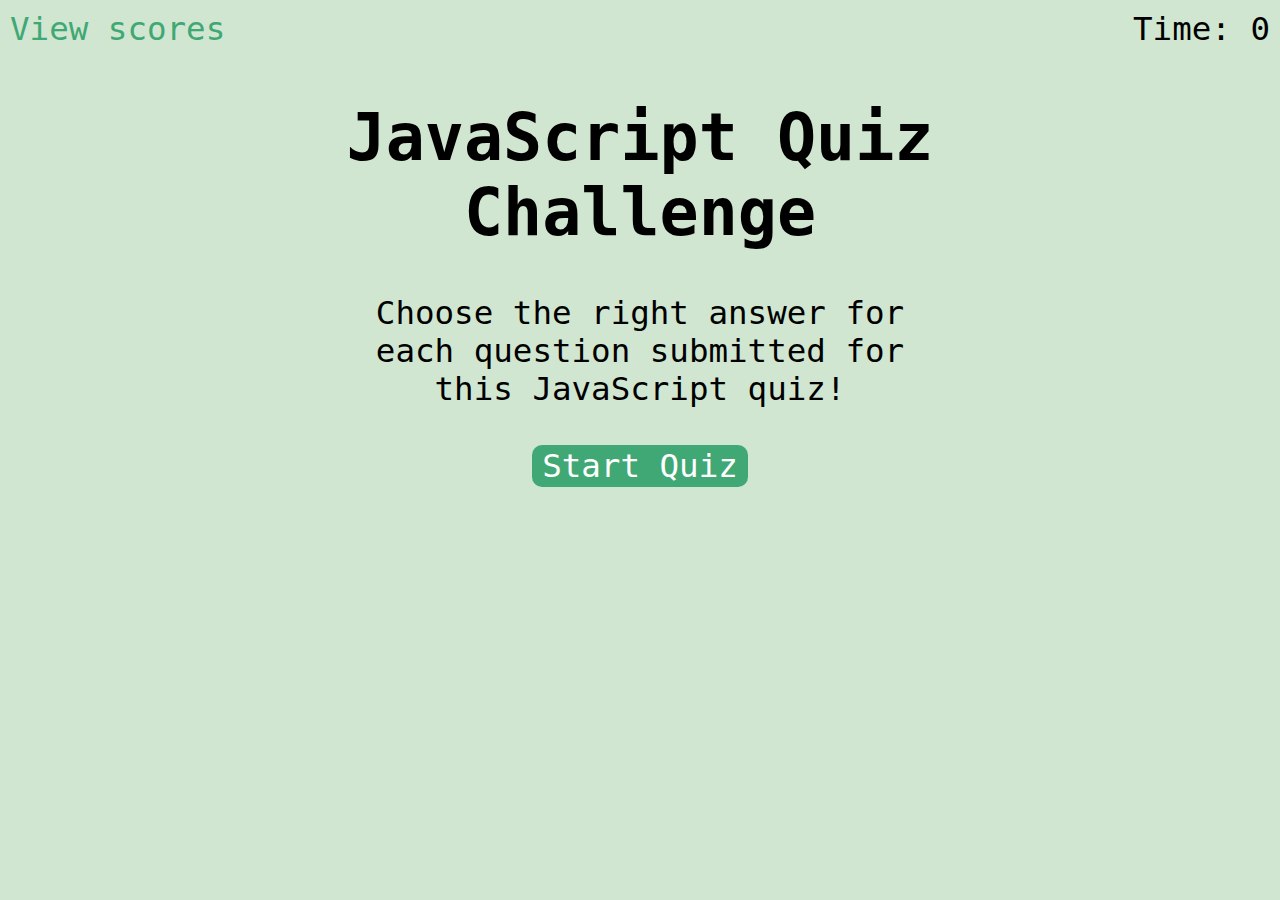
<file: index.html>
<!DOCTYPE html>
<html lang="en">
<head>
    <meta charset="UTF-8">
    
    <meta name="viewport" content="width=device-width, initial-scale=1.0" />
    <meta http-equiv="X-UA-Compatible" content="ie=edge" />
    <title>JavaScript Quiz</title>

    <link rel="stylesheet" href="./CSS/style.css" />
</head>

<body>
<div class="scores"><a href="scores.html">View scores</a></div>

<div class="timer">Time: <span id="time">0</span></div>

<div class="wrapper">
    <div id="start-screen" class="start">
        <h1>JavaScript Quiz Challenge</h1>
        <p>
            Choose the right answer for each question submitted for this JavaScript quiz! 
        </p>
        <button id="start">Start Quiz</button>
    </div>

    <div id="questions" class="hide">
        <h2 id="question-title"></h2>
        <div id="choices" class="choices"></div>
    </div>

    <div id="end-screen" class="hide">
        <h2>You are done!</h2>
        <p>Your final score <span id="final-score"></span>.</p>
        <p>Enter Initials: <input type="text" id="initials" max="3"/>
            <button id="submit">submit</button>
        </p>
    </div>

    <div id="feedback" class="feedback hide"></div>
</div>

<script src="./JS/questions.js"></script>
<script src="./JS/logic.js"></script>

</body>
</html>
</file>
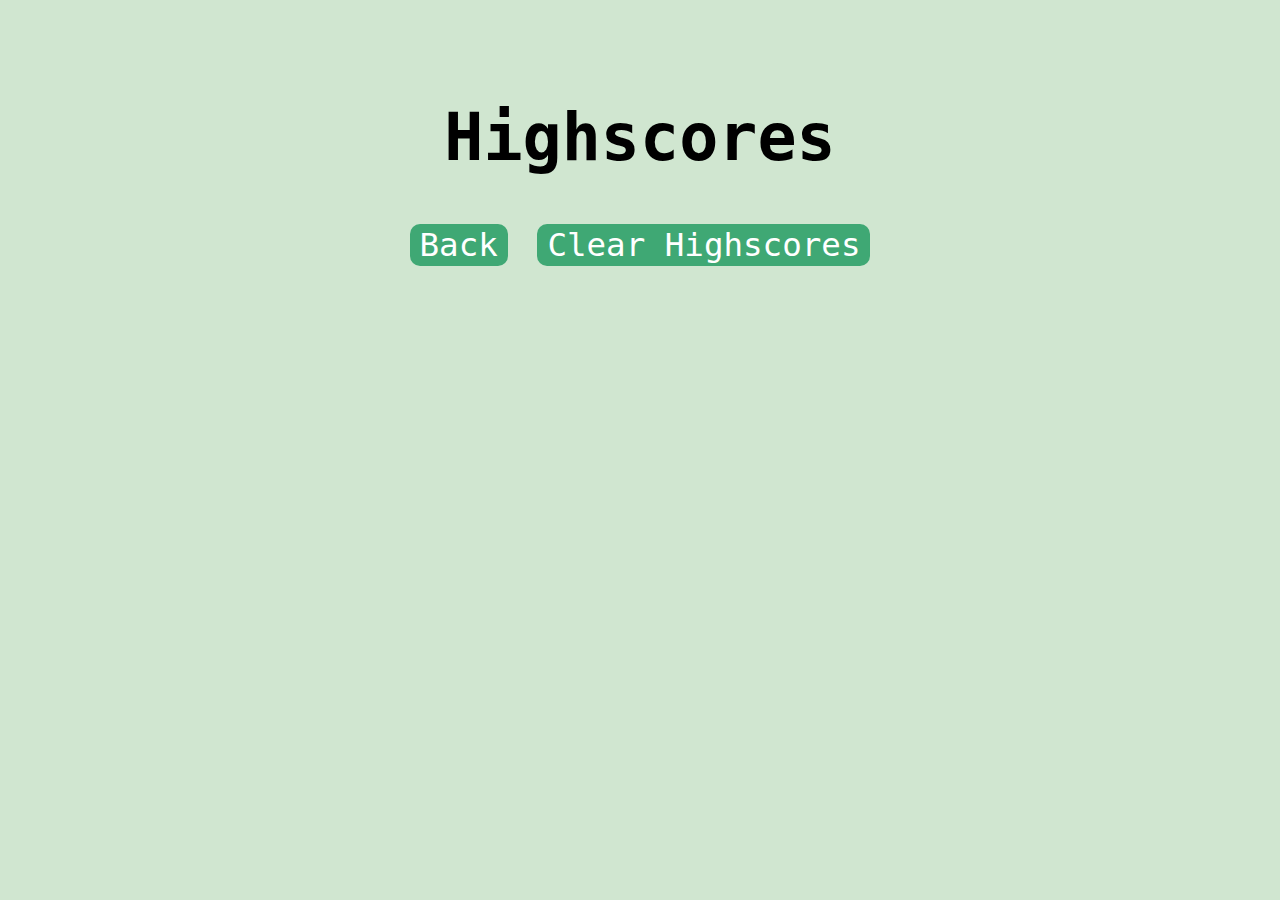
<file: scores.html>
<!DOCTYPE html>
<html lang="en">
<head>
    <meta charset="UTF-8" />
    <meta http-equiv="X-UA-Compatible" content="IE=edge" />
    <meta name="viewport" content="width=device-width, initial-scale=1.0" />
    <title>Highscores</title>

    <link rel="stylesheet" href="./CSS/style.css" />
</head>

<body>
<div class="wrapper">
    <h1>Highscores</h1>
    <ol id="highscores"></ol>

    <a href="index.html"><button>Back</button></a>
    <button id="clear">Clear Highscores</button>
</div>    

<script src="./JS/scores.js"></script>
</body>
</html>
</file>
<file: CSS/style.css>
body {
    font-family: monospace; 
    font-size: 250%;
    background-color: #d0e6d0;
  }

  a {
    color: #3fa874;
    text-decoration: none;
    transition: color 0.1s;
  }
  
  a:hover {
    color: #3fa874;
  }
  
  button {
    display: inline-block;
    margin: 5px;
    cursor: pointer;
    font-size: 100%;
    background-color: #3fa874;
    border-radius: 10px;
    padding: 2px 10px;
    color: white;
    border: 0;
    transition: background-color 0.1s;
    font-family: monospace;
  }

  button:hover {
    background-color: #72a570;
  }
  
  .choices button {
    display: block;
    box-shadow: #72a570;
    font-family: monospace;
  }
  
  input[type="text"] {
    font-size: 100%;
  }
  
  ol {
    padding-left: 0px;
    max-height: 400px;
    overflow: left;
  }
  
  li {
    padding: 5px;
    list-style: decimal inside none;
  }

  li:nth-child(odd) {
  background-color: #edfcf8;
}

.wrapper {
  margin: 100px auto 0 auto;
  max-width: 600px;
  text-align: center;
}
 

.hide {
  display: none;
}

.start {
  text-align: center;
}

.scores {
    position: absolute;
    top: 10px;
    left: 10px;
  }
  
.feedback {
  font-family: monospace;
  font-size: 200%;
  margin-top: auto;
  padding-top: 10px;
  color: black;
  border-top: 2px solid black;
}  

  .timer {
    position: absolute;
    top: 10px;
    right: 10px;
  }
</file>
